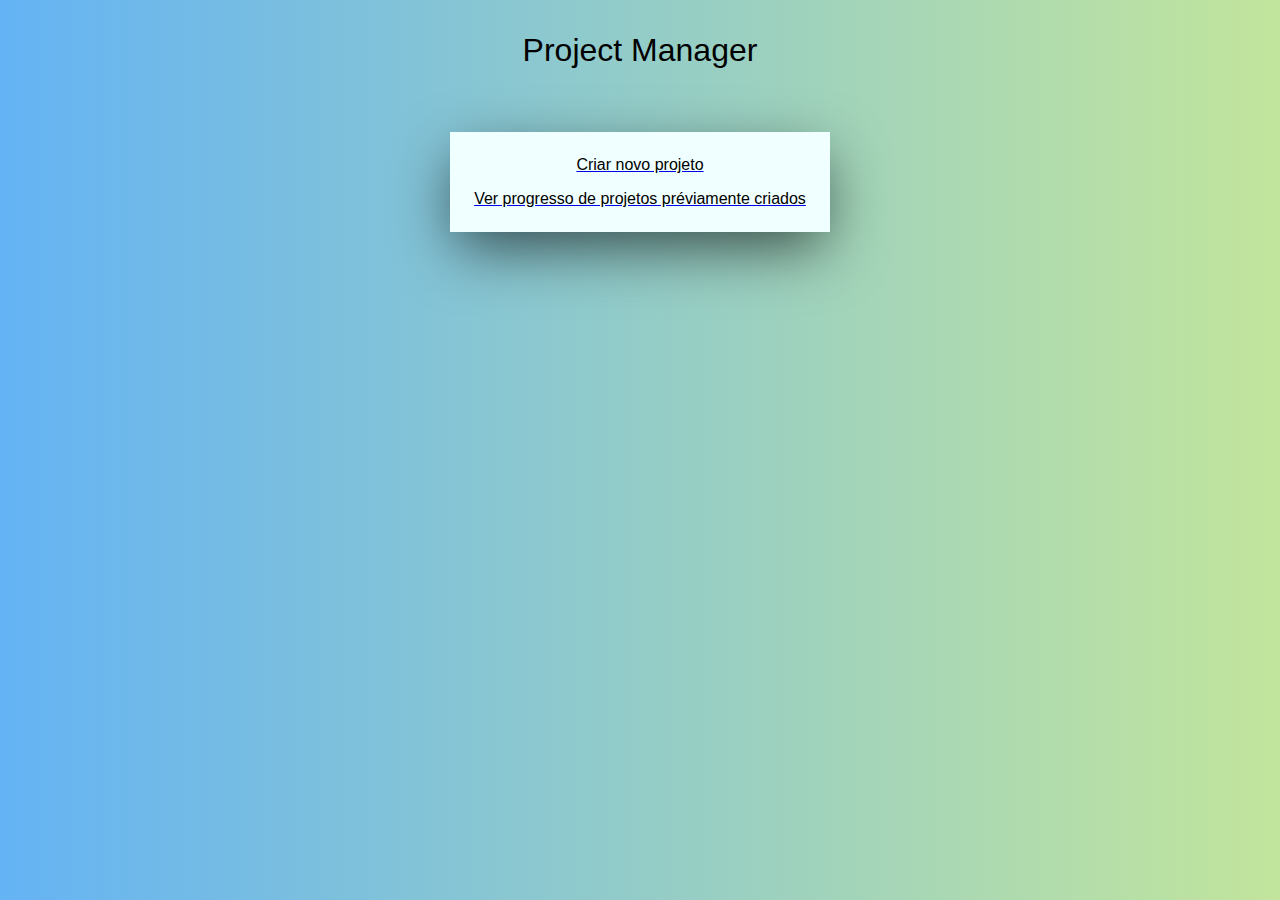
<file: Pequeno Projeto Individual PGP/index.html>
<!DOCTYPE html>
<html>

    <head>
        <meta charset="UTF-8">
        <title>Página Inicial</title>
        <link rel="stylesheet" type="text/css" href="style.css">
        <link rel="stylesheet" href="http://www.w3schools.com/lib/w3.css">
        <!-- <link rel="stylesheet" href="https://cdnjs.cloudflare.com/ajax/libs/font-awesome/4.6.3/css/font-awesome.min.css">
        <script src="generico.js"></script>-->
    </head>
    
    <body>
        <header>
            <div>
                <p class="titulo">Project Manager</p>
            </div>
        </header>
        <div id="opcoes">
            <a href="criarprojeto.html" class="BUTTON_TFA">
                <p class="BUTTON_TFA">Criar novo projeto</p>
            </a>
            <a href="selecionarprojeto.html">
                <p>Ver progresso de projetos préviamente criados</p>
            </a>
        </div>
    </body>
    
</html>
</file>
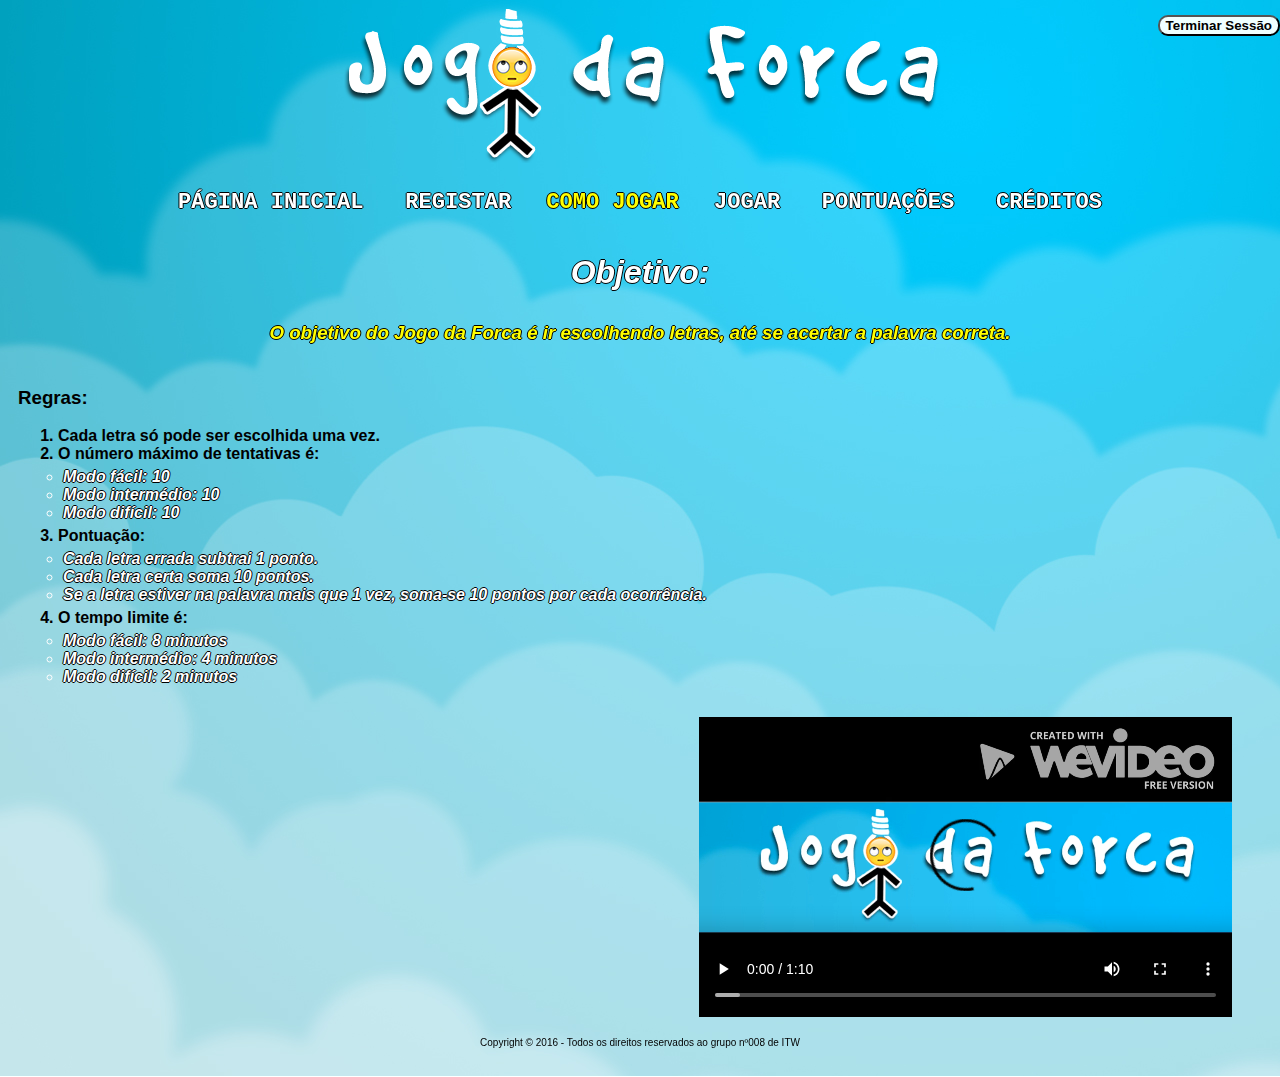
<file: Introdução às Tecnologias Web/ComoJogar.html>
<!DOCTYPE html>

<html>

    <head>
        <title>Informações do Jogo</title>
        <meta charset="utf-8">
        <link type="text/css" rel="stylesheet" href="estilo.css"/>
        <script src="utilizador.js"></script>
        <script src="http://ajax.aspnetcdn.com/ajax/jQuery/jquery-1.12.0.min.js"></script>
        <script type='text/javascript' src="efeitos.js"></script>
    </head>

    <body>
        <header>
             
             <div class="sessao">
                <p id="Jogador_Actual"></p>
                <button class="terminar_sessao" name="terminar_sessao" id="terminar_sessao" type="button" onclick="terminar_sessao();">Terminar Sessão</button>
            </div>
            
            <div><img id="logo" src="logotipo.png" alt="logotipo"></div>

            <div class="initial-tabs">
                <nav>
                    <a href="PaginaInicial.html">Página Inicial</a>
                    <a href="PaginaRegisto.html">Registar</a>
                    <a class="selecionada" href="ComoJogar.html">Como jogar</a>
                    <a href="jogar.html">Jogar</a>
                    <a href="estatisticas.html">Pontuações</a>
                    <a href="creditos.html">Créditos</a>
                </nav>
            </div>
        </header>

        <h1 class="detalhes">Objetivo:</h1>
        <h3 class="detalhes1">O objetivo do Jogo da Forca é ir escolhendo letras, até se acertar a palavra correta.</h3>

        <div class="regras">
            <h3>Regras:</h3>
            <ol>
                <li>Cada letra só pode ser escolhida uma vez.</li>
                <li>O número máximo de tentativas é:   
                    <ul class="detalhes">
                        <li>Modo fácil: 10</li>
                        <li>Modo intermédio: 10</li>
                        <li>Modo difícil: 10</li>
                    </ul>
                <li>Pontuação:</li>
                    <ul class="detalhes">
                        <li>Cada letra errada subtrai 1 ponto.</li>
                        <li>Cada letra certa soma 10 pontos.</li>
                        <li>Se a letra estiver na palavra mais que 1 vez, soma-se 10 pontos por cada ocorrência.</li>
                    </ul>
                <li>O tempo limite é:
                    <ul class="detalhes">
                        <li>Modo fácil: 8 minutos</li>
                        <li>Modo intermédio: 4 minutos</li>
                        <li>Modo difícil: 2 minutos</li>
                    </ul>
                </li>
            </ol>
        </div>
        
         <video class="video" controls>
            <source src="videoJogo.mp4" type="video/mp4">
        </video>
        
        <footer>Copyright © 2016 - Todos os direitos reservados ao grupo nº008 de ITW</footer>
        
    </body>

</html>
</file>
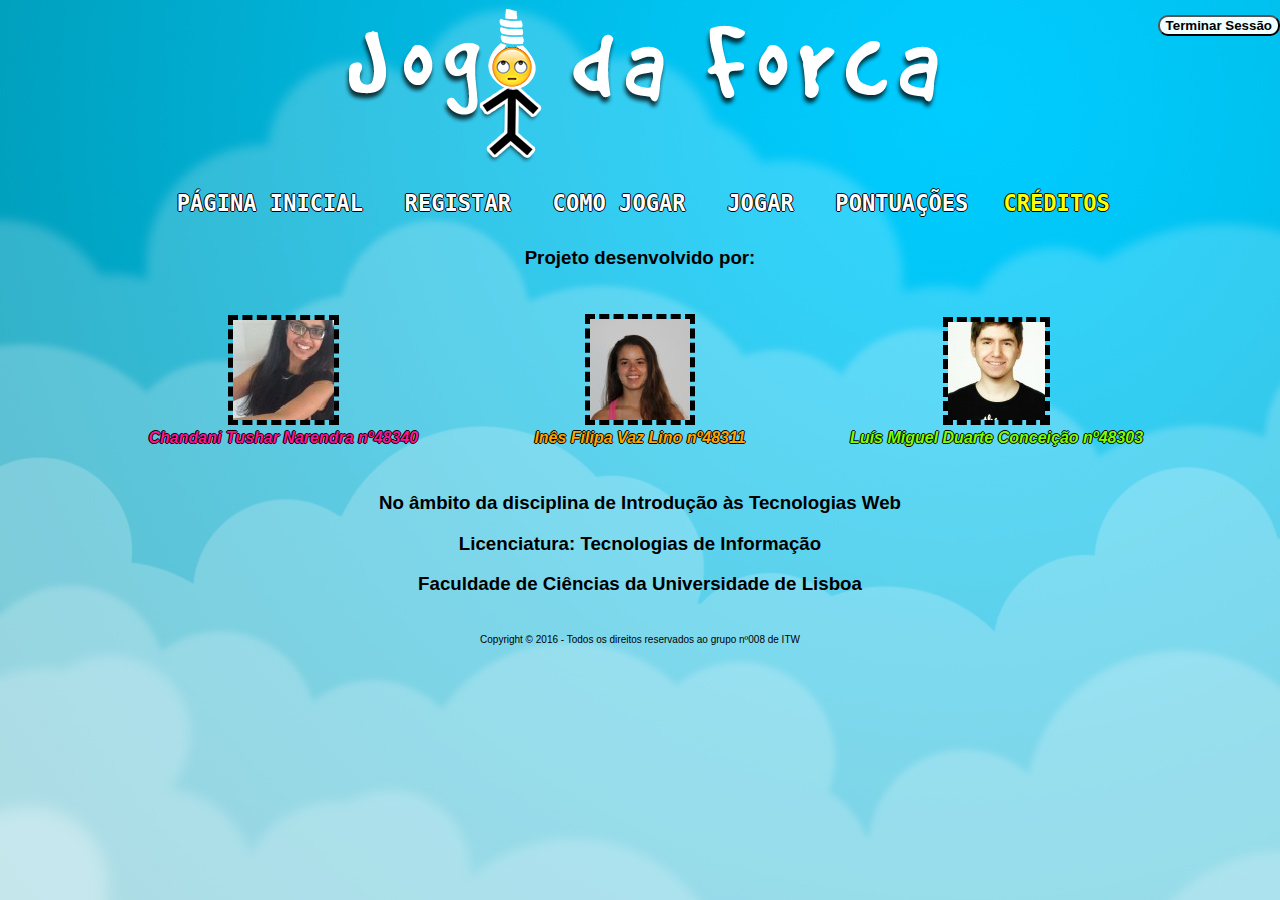
<file: Introdução às Tecnologias Web/creditos.html>
<!DOCTYPE html>

<html>

    <head>
        <title>Créditos</title>
        <meta charset="utf-8">
        <link type="text/css" rel="stylesheet" href="estilo.css">
        <script src="http://ajax.aspnetcdn.com/ajax/jQuery/jquery-1.12.0.min.js"></script>
        <script type='text/javascript' src="efeitos.js"></script>
        <script src="utilizador.js"></script>
    </head>

    <body>
        <header>
            
             <div class="sessao">
                <p id="Jogador_Actual"></p>
                <button class="terminar_sessao" name="terminar_sessao" id="terminar_sessao" type="button" onclick="terminar_sessao();">Terminar Sessão</button>
            </div>
            
            <div><img id="logo" src="logotipo.png" alt="logotipo"></div>

            <div class="initial-tabs">
                <nav>
                    <a href="PaginaInicial.html">Página Inicial</a>
                    <a href="PaginaRegisto.html">Registar</a>
                    <a href="ComoJogar.html">Como jogar</a>
                    <a href="jogar.html">Jogar</a>
                    <a href="estatisticas.html">Pontuações</a>
                    <a class="selecionada" href="creditos.html">Créditos</a>
                </nav>
            </div>
        </header>

        <h3>Projeto desenvolvido por:</h3>

        <div class="fotos">
            <figure>
                <img alt="Chandani Tushar Narendra nº 48340" src="chandani.PNG" />
                <figcaption class="corc">Chandani Tushar Narendra nº48340</figcaption>
            </figure>
            <figure>
                <img alt="Inês Filipa Vaz Lino nº 48311" src="ines.PNG" />
                <figcaption class="cori">Inês Filipa Vaz Lino nº48311</figcaption>
            </figure>
            <figure>
                <img alt="Luís Miguel Duarte Conceição nº 48303" src="luis.PNG" />
                <figcaption class="corl">Luís Miguel Duarte Conceição nº48303</figcaption>
            </figure>
        </div>
        
        <div class="efeito">
            <h3>No âmbito da disciplina de Introdução às Tecnologias Web</h3>
            <h3>Licenciatura: Tecnologias de Informação</h3>
            <h3>Faculdade de Ciências da Universidade de Lisboa</h3>
        </div>
        
        <footer>Copyright © 2016 - Todos os direitos reservados ao grupo nº008 de ITW</footer>
        
    </body>

</html>
</file>
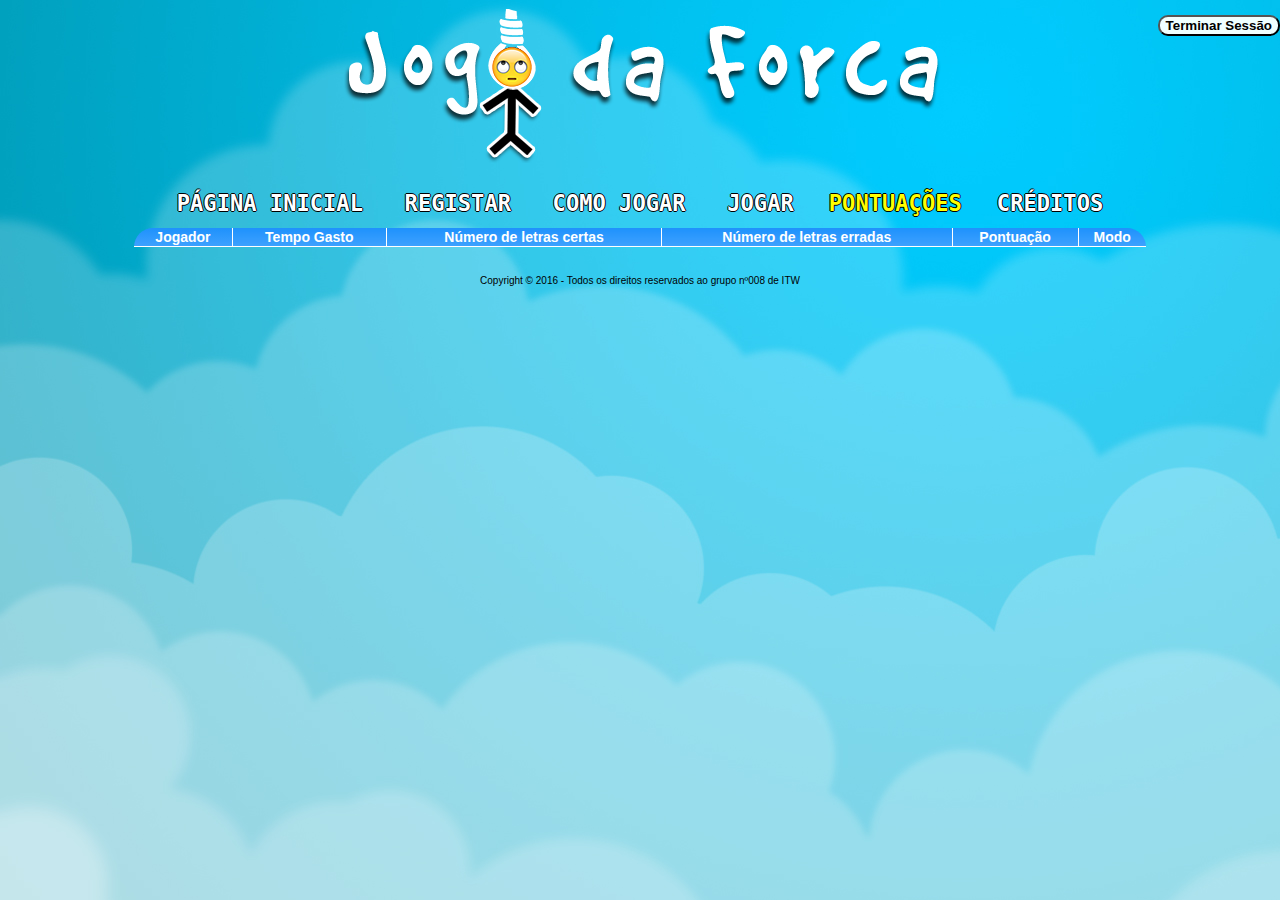
<file: Introdução às Tecnologias Web/estatisticas.html>
<!DOCTYPE html>
<html>

    <head>
        <title>Estatisticas / Pontuações</title>
        <meta charset="utf-8">
        <link type="text/css" rel="stylesheet" href="estilo.css"/>
        <script src="utilizador.js"></script>
        <script src="http://ajax.aspnetcdn.com/ajax/jQuery/jquery-1.12.0.min.js"></script>
        <script type='text/javascript' src="efeitos.js"></script>
    </head>

    <body>
        <header> 
            
             <div class="sessao">
                <p id="Jogador_Actual"></p>
                <button class="terminar_sessao" name="terminar_sessao" id="terminar_sessao" type="button" onclick="terminar_sessao();">Terminar Sessão</button>
            </div>
            
            <div><img id="logo" src="logotipo.png" alt="logotipo"></div>
            
            <div class="initial-tabs">
                <nav>
                    <a href="PaginaInicial.html">Página Inicial</a>
                    <a href="PaginaRegisto.html">Registar</a>
                    <a href="ComoJogar.html">Como jogar</a>
                    <a href="jogar.html">Jogar</a>
                    <a class="selecionada" href="estatisticas.html">Pontuações</a>
                    <a href="creditos.html">Créditos</a>
                </nav>
            </div>
        </header>

        <div class="Tabela">
            <table id="tabela_pontos">
                <thead>
                    <tr>
                        <th>Jogador</th>
                        <th>Tempo Gasto</th>
                        <th>Número de letras certas</th>
                        <th>Número de letras erradas</th>
                        <th>Pontuação</th>
                        <th>Modo</th>
                    </tr>
                </thead>
                <tbody>
                    
                </tbody>
            </table>
        </div>
        
        <footer>Copyright © 2016 - Todos os direitos reservados ao grupo nº008 de ITW</footer>
        
    </body>

</html>
</file>
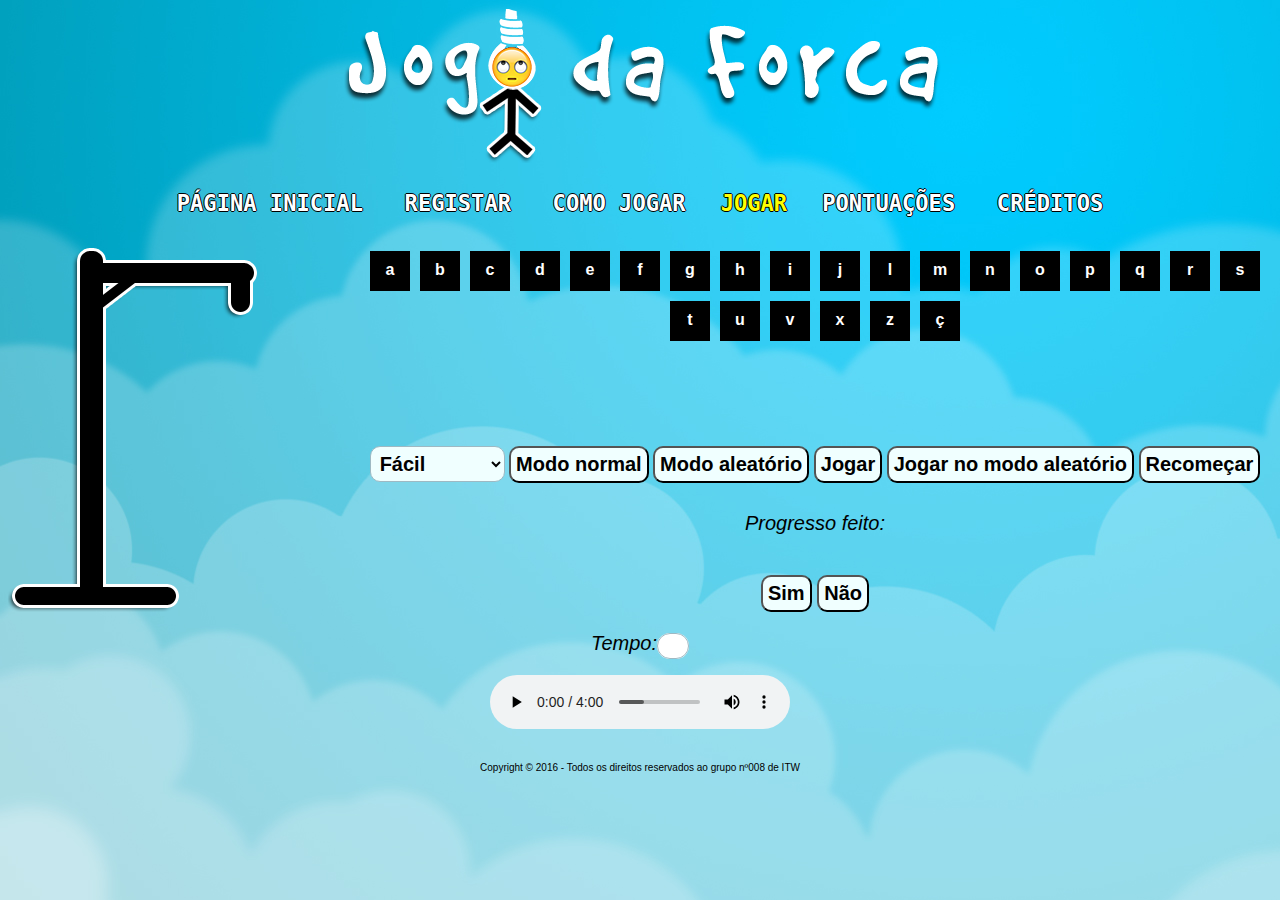
<file: Introdução às Tecnologias Web/jogar.html>
<!DOCTYPE html>
<html>

    <head>
        <title>Jogo da Forca</title>
        <meta charset="utf-8">
        <link type="text/css" rel="stylesheet" href="estilo.css"/>
        <script src="http://ajax.aspnetcdn.com/ajax/jQuery/jquery-1.12.0.min.js"></script>
        <script type='text/javascript' src="efeitos.js"></script>
        <script src="jogo.js"></script>
    </head>

    <body>
        <header>
            <div class="sessao">
                <p id="Jogador_Actual"></p>
                <button class="terminar_sessao" name="terminar_sessao" id="terminar_sessao" type="button" onclick="terminar_sessao();" hidden="true">Terminar Sessão</button>
            </div>
            <div><img id="logo" src="logotipo.png" alt="logotipo"></div>
            <div class="initial-tabs">
                <nav>
                    <a href="PaginaInicial.html">Página Inicial</a>
                    <a href="PaginaRegisto.html">Registar</a>
                    <a href="ComoJogar.html">Como jogar</a>
                    <a class="selecionada" href="jogar.html">Jogar</a>
                    <a href="estatisticas.html">Pontuações</a>
                    <a href="creditos.html">Créditos</a>
                </nav>
            </div>
        </header>
        <div id="posicionamento">
            <div id="1">
                <img alt="Partes da forca" src="boneco1.png">
            </div>
            <div id="2" hidden="true">
                <img alt="Partes da forca" src="boneco2.png">
            </div>
            <div id="3" hidden="true">
                <img alt="Partes da forca" src="boneco3.png">
            </div>
            <div id="4" hidden="true">
                <img alt="Partes da forca" src="boneco4.png">
            </div>
            <div id="5" hidden="true">
                <img alt="Partes da forca" src="boneco5.png">
            </div>
            <div id="6" hidden="true">
                <img alt="Partes da forca" src="boneco6.png">
            </div>
            <div id="7" hidden="true">
                <img alt="Partes da forca" src="boneco7.png">
            </div>
            <div id="8" hidden="true">
                <img alt="Partes da forca" src="boneco8.png">
            </div>
            <div id="9" hidden="true">
                <img alt="Partes da forca" src="boneco9.png">
            </div>
            <div id="10" hidden="true">
                <img alt="Partes da forca" src="boneco10.png">
            </div>
            <div id="11" hidden="true">
                <img alt="Partes da forca" src="boneco11.png">
            </div>
        </div>
        <br/>
        
        <div id="teclado"></div>
        
        <form class="forca">
            <select name="modos" id ="modos" form="modos">
                <option value="0">Fácil</option>
                <option value="1">Intermédio</option>
                <option value="2">Difícil</option>
            </select>

                <button name="Modo normal" id="normal" type="button">Modo normal</button>
                <button name="modo_alt" id="modo_alt" type="button">Modo aleatório</button>
            
            <button name="jogar" id="jogar" type="button" onclick="main(); startTimer();">Jogar</button>
            <button name="jogar" id="aleatorio" type="button" onclick="modo_aleatorio(); startTimer_aleatorio();">Jogar no modo aleatório</button>
        
            <button name="restart" id="recomeçar" type="button" onclick="location.reload();">Recomeçar</button>
            <button name="verPontos" id="verPontos" type="button" hidden="true" onclick="location.href = 'estatisticas.html';">Tabela de Pontuações</button>
        </form>
        
        <div id="jogo_detalhes">
            <p>Progresso feito:</p>
            <p id="palavra"></p>
            <p id="hipoteses"></p>
            <p id="pontuacao"></p>
            <p id="vencer"></p>
            <p id="perder"></p>
            <p id="aleatoria"></p>
            <button name="letra_al_sim" id="letra_al_sim" type="button" onclick="letra_aleatoria_aceite();letra_aleatoria();">Sim</button>
            <button name="letra_al_nao" id="letra_al_nao" type="button" onclick="letra_aleatoria();">Não</button>
            <p id="tempo">Tempo: <span id="time"></span></p>

            <audio id="audio" src="musica.mp3" controls="controls" loop></audio>
            <audio id="ganhou" src="ganhou.mp3" hidden="true" controls="controls"></audio>
            <audio id="derrota" src="gameOver.mp3" hidden="true" controls="controls"></audio>
        </div>
        
        <footer>Copyright © 2016 - Todos os direitos reservados ao grupo nº008 de ITW</footer>
        
    </body>

</html>
</file>
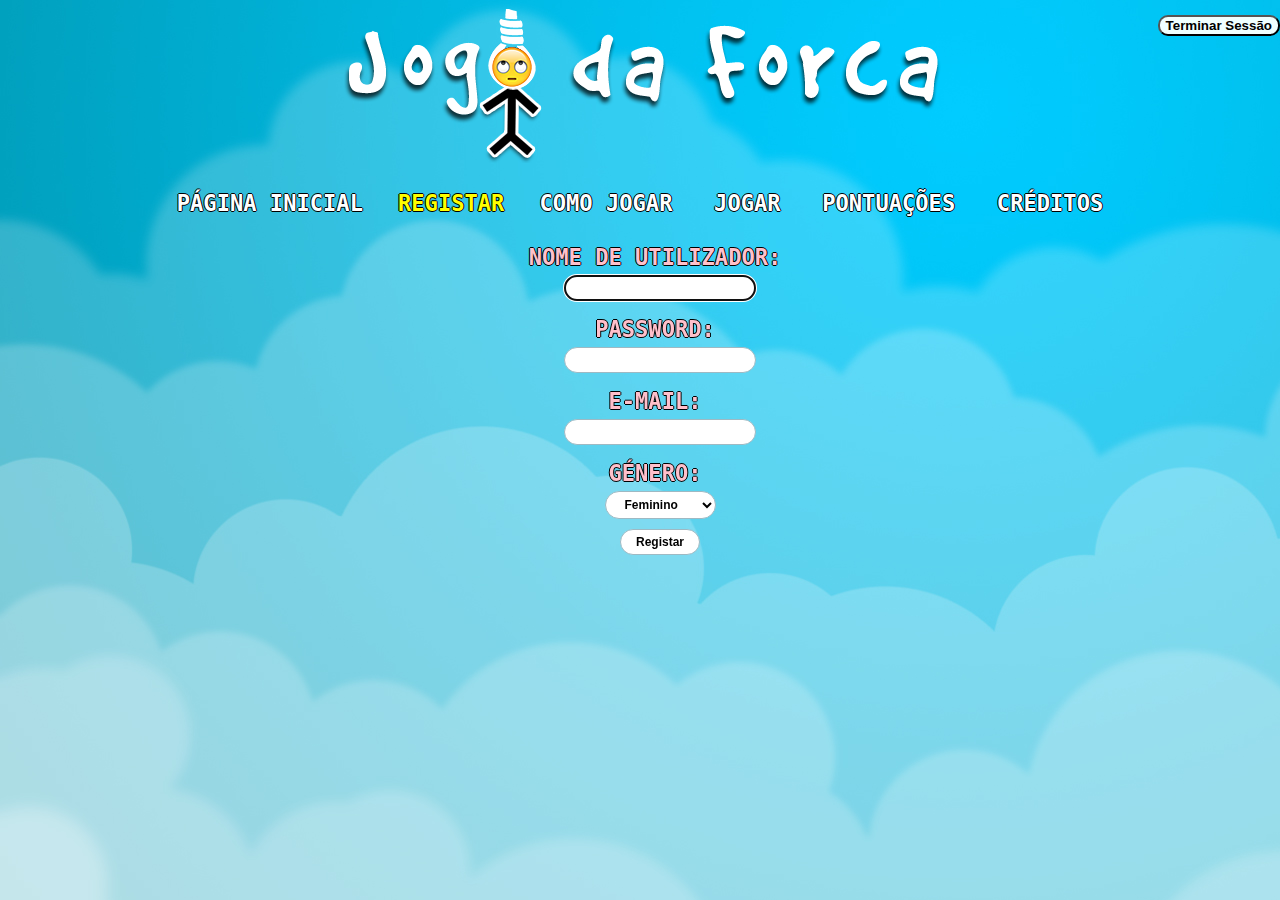
<file: Introdução às Tecnologias Web/PaginaRegisto.html>
<!DOCTYPE html>

<html>

    <head>
        <title>Página de Registo</title>
        <meta charset="utf-8">
        <link type="text/css" rel="stylesheet" href="estilo.css">
        <script src="registar.js"></script>
        <script src="utilizador.js"></script>
        <script src="http://ajax.aspnetcdn.com/ajax/jQuery/jquery-1.12.0.min.js"></script>
        <script type='text/javascript' src="efeitos.js"></script>
    </head>

    <body onload="document.registration.userid.focus();"> 
        
        <header>
            
            <div class="sessao">
                <p id="Jogador_Actual"></p>
                <button class="terminar_sessao" name="terminar_sessao" id="terminar_sessao" type="button" onclick="terminar_sessao();">Terminar Sessão</button>
            </div>
            
            <div><img id="logo" src="logotipo.png" alt="logotipo"></div>

            <div class="initial-tabs">
                <nav>
                    <a href="PaginaInicial.html">Página Inicial</a>
                    <a class="selecionada" href="PaginaRegisto.html">Registar</a>
                    <a href="ComoJogar.html">Como jogar</a>
                    <a href="jogar.html">Jogar</a>
                    <a href="estatisticas.html">Pontuações</a>
                    <a href="creditos.html">Créditos</a>
                </nav>
            </div>
        </header>
         
             <div class="sessao">
                <p id="Jogador_Actual"></p>
                <button class="terminar_sessao" name="terminar_sessao" id="terminar_sessao" type="button" onclick="terminar_sessao();" hidden="true">Terminar Sessão</button>
            </div>
          
        <form class="registo" name='registration' onSubmit="registo();">
            <ul>

                <li>
                    <label for="userid">Nome de Utilizador:</label>
                </li>
                    <li>
                        <input type="text" name="userid" minlength= "5" maxlength="8" required />
                    </li>

                <li>
                    <label for="passid">Password:</label>
                </li>
                    <li>
                        <input type="password" name="passid" minlength="5" maxlength="8" required/>
                    </li>

                <li>
                    <label for="email">E-mail:</label>
                </li>
                    <li>
                        <input type="email" name="email" required/>
                    </li>

                <li>
                    <label id="gender">Género:</label>
                </li>
                    <select name = "genero">
                        <option value="masc">Masculino</option>
                        <option value="femi" selected>Feminino</option>
                    </select>

                <li>
                    <input type="submit" name="submit" value="Registar" />
                </li>

            </ul>
        </form>
        
    </body>

</html>
</file>
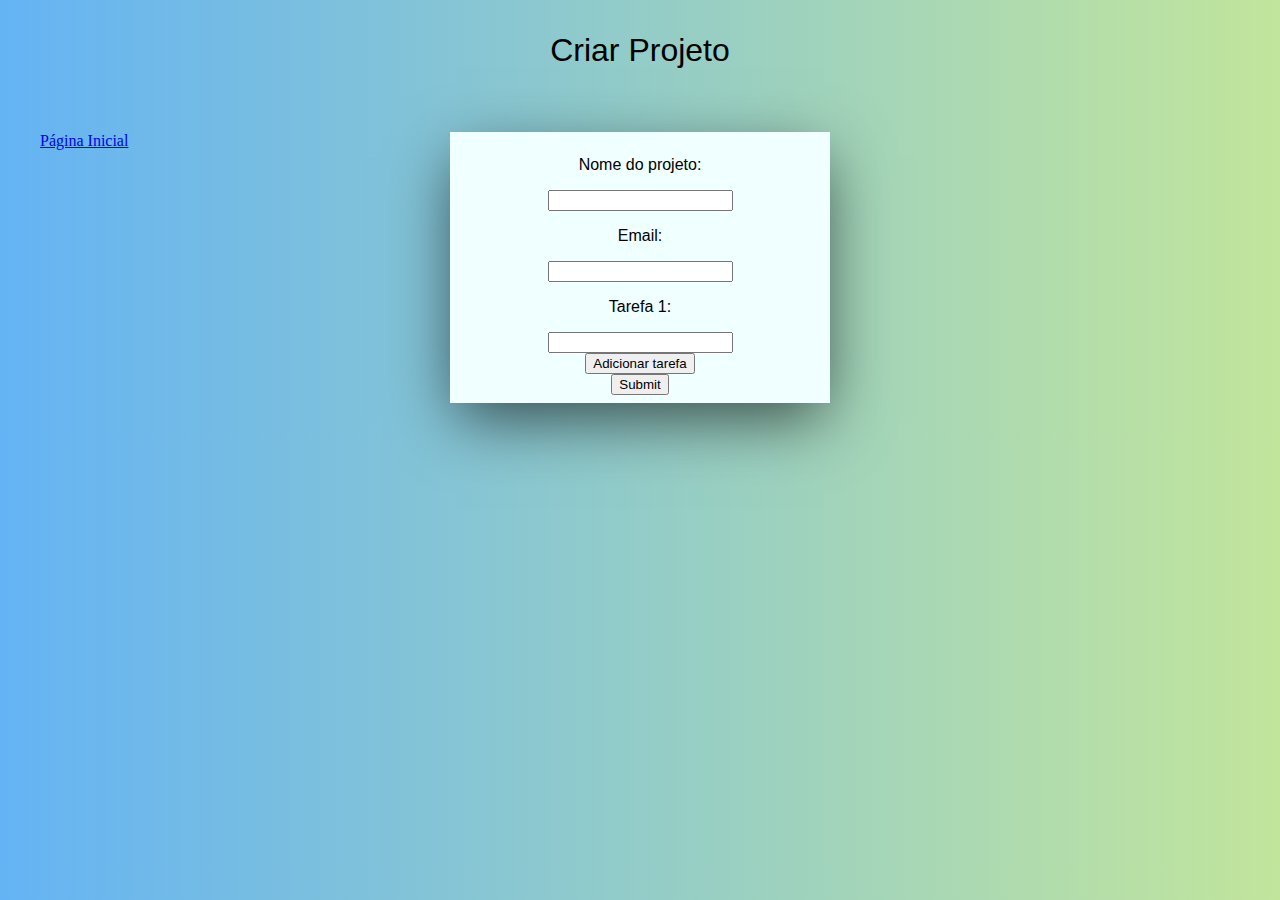
<file: Pequeno Projeto Individual PGP/criarprojeto.html>
<!DOCTYPE html>
<html>

    <head>
        <meta charset="UTF-8">
        <title>Criar Projeto</title>
        <link rel="stylesheet" type="text/css" href="style.css">
        <link rel="stylesheet" href="http://www.w3schools.com/lib/w3.css">
        <!-- <link rel="stylesheet" href="https://cdnjs.cloudflare.com/ajax/libs/font-awesome/4.6.3/css/font-awesome.min.css">-->
        <script type='text/javascript' src="Javascript.js"></script>
    </head>
    
    <body>
        <header>
            <div>
                <p class="titulo">Criar Projeto</p>
            </div>
            <a href="index.html" class="nav">Página Inicial</a>
        </header>
        
        <div id="form">
            <form id="novoProjeto" name="novoProjeto" onSubmit="addproject();" action="projeto.html">
                <label for="nome"><p>Nome do projeto:</p></label>
                <input type="text" name="nome" maxlength="30" required>
                <label for="email"><p>Email:</p></label>
                <input type="email" name="email" maxlength="30" required>
                <label for="tarefa1"><p>Tarefa 1:</p></label>
                <input type="text" name="tarefa1" required>
                <span id="new_tar_label"></span><br>
                <input type="button" onclick="addTarefa()" value="Adicionar tarefa" id="addtar"><br>
                <input type="submit" name="submit">
            </form>
        </div>
    </body>
    
</html>
</file>
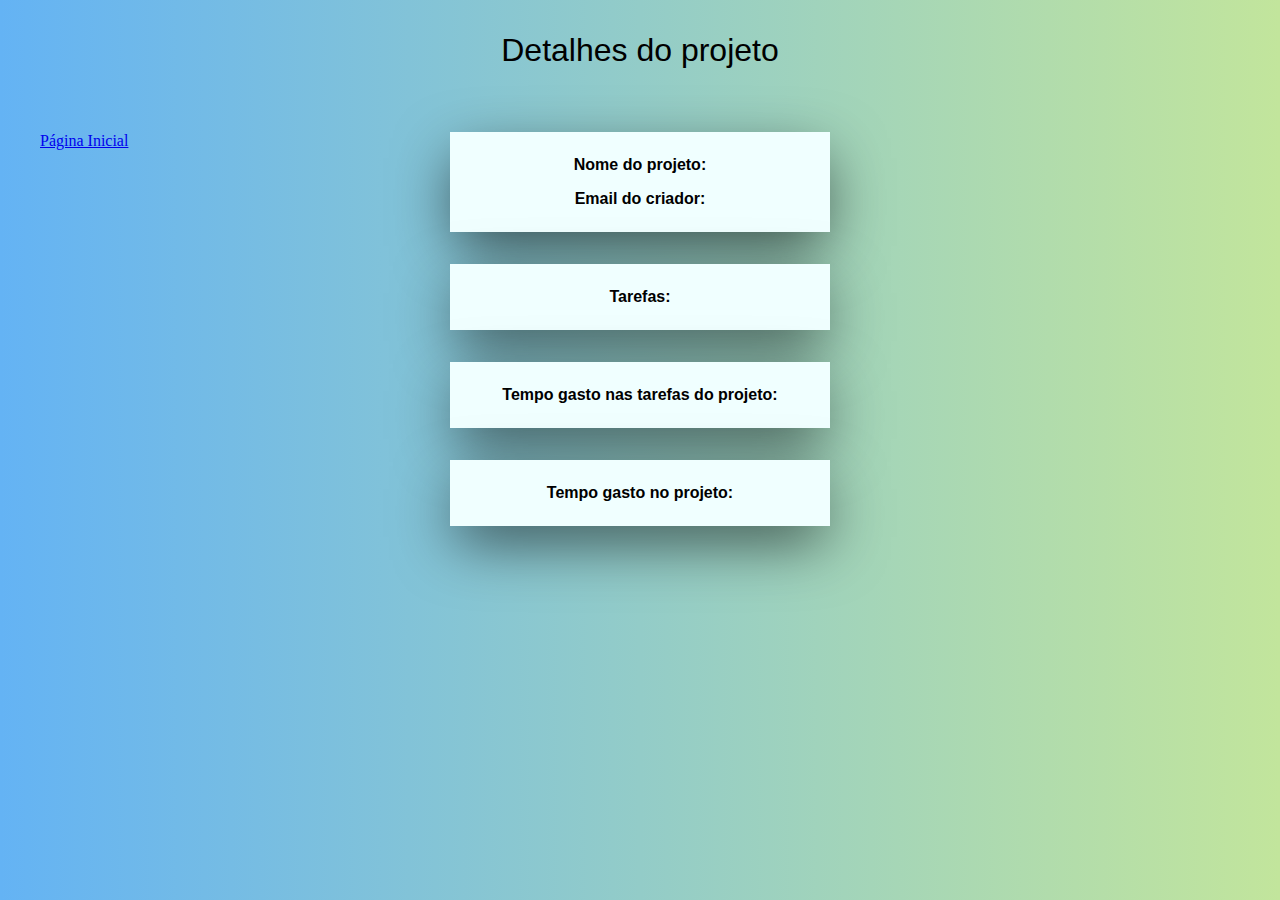
<file: Pequeno Projeto Individual PGP/projeto.html>
<!DOCTYPE html>
<html>

    <head>
        <meta charset="UTF-8">
        <title>Detalhes do projeto</title>
        <link rel="stylesheet" type="text/css" href="style.css">
        <link rel="stylesheet" href="http://www.w3schools.com/lib/w3.css">
        <!-- <link rel="stylesheet" href="https://cdnjs.cloudflare.com/ajax/libs/font-awesome/4.6.3/css/font-awesome.min.css">-->
        <script src="Javascript.js"></script>
    </head>
    
    <body>
        <header>
            <div>
                <p class="titulo">Detalhes do projeto</p>
            </div>
            <a href="index.html" class="nav">Página Inicial</a>
        </header>
        <div id="detalhes">
            <p class="subtitulo">Nome do projeto:</p>
            <p id="nome"></p>
            <p class="subtitulo">Email do criador:</p>
            <p id=email></p>
        </div>
        <div id="tarefas">
            <p class="subtitulo">Tarefas:</p>
        
        </div>
        
        <div id="tempo">
            <p class="subtitulo">Tempo gasto nas tarefas do projeto:</p>
        </div>
        
        <div id="total">
            <p class="subtitulo">Tempo gasto no projeto:</p>
            <p id="total_proj"></p>
        </div>
    </body>
    
</html>
</file>
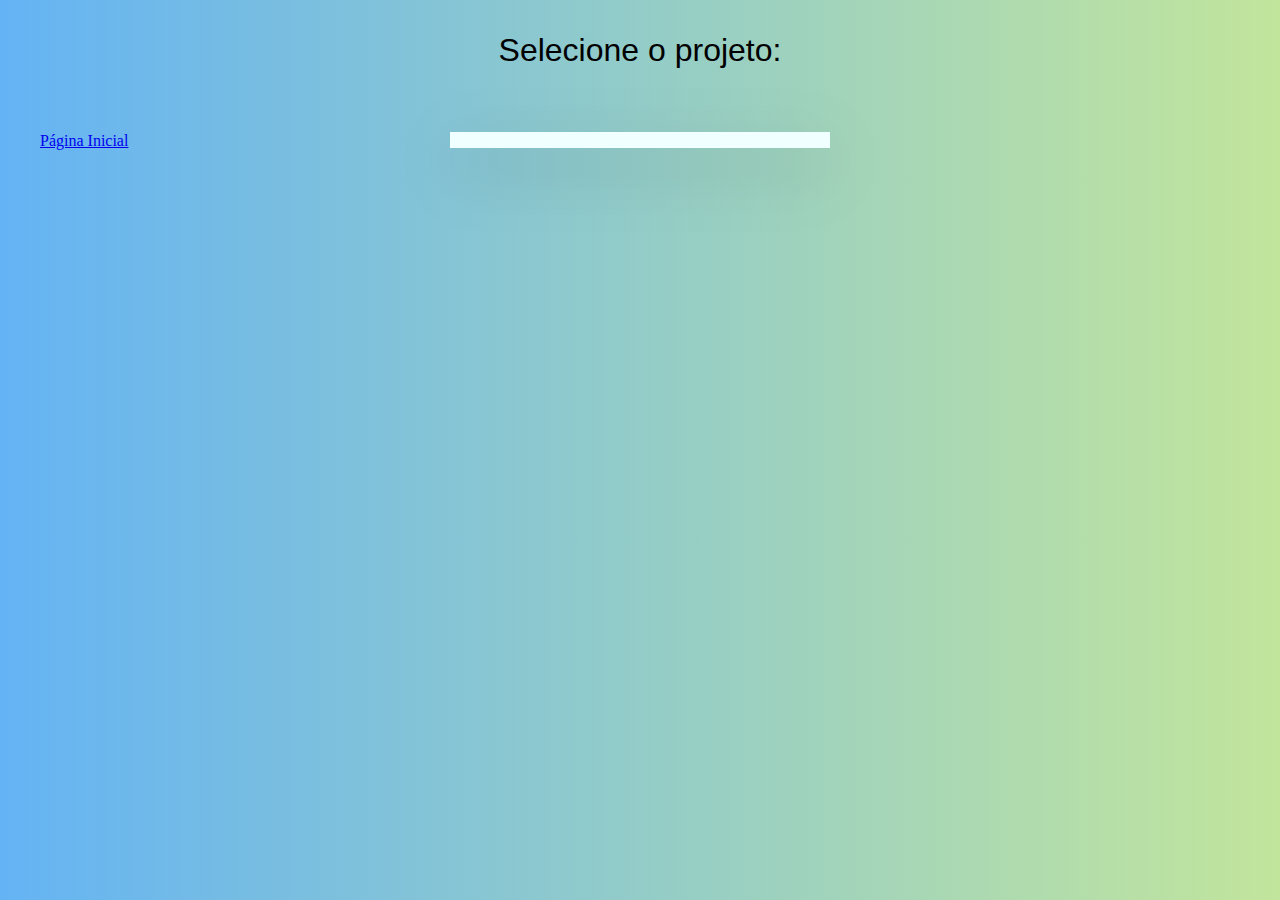
<file: Pequeno Projeto Individual PGP/selecionarprojeto.html>
<!DOCTYPE html>
<html>

    <head>
        <meta charset="UTF-8">
        <title>Selecionar projeto</title>
        <link rel="stylesheet" type="text/css" href="style.css">
        <link rel="stylesheet" href="http://www.w3schools.com/lib/w3.css">
        <!-- <link rel="stylesheet" href="https://cdnjs.cloudflare.com/ajax/libs/font-awesome/4.6.3/css/font-awesome.min.css">-->
        <script src="Javascript.js"></script>
    </head>
    
    <body>
        <header>
            <div>
                <p class="titulo">Selecione o projeto:</p>
            </div>
                <a href="index.html" class="nav">Página Inicial</a>
        </header>
        <div id="projetos">
        </div>
    </body>
    
</html>
</file>
<file: Pequeno Projeto Individual PGP/style.css>
html {
    background: #c2e59c;  /* fallback for old browsers */
background: -webkit-linear-gradient(to right, #64b3f4, #c2e59c);  /* Chrome 10-25, Safari 5.1-6 */
background: linear-gradient(to right, #64b3f4, #c2e59c); /* W3C, IE 10+/ Edge, Firefox 16+, Chrome 26+, Opera 12+, Safari 7+ */


}

#opcoes, #form, #projetos, #detalhes, #tarefas, #tempo, #total{
    margin: 0 auto;
    text-align: center;
    width: 30%;
    background-color: azure;
    background: dotted;
    -webkit-box-shadow: 0px 20px 61px -6px rgba(0,0,0,0.64);
    -moz-box-shadow: 0px 20px 61px -6px rgba(0,0,0,0.64);
    box-shadow: 0px 20px 61px -6px rgba(0,0,0,0.64);
    padding-bottom: 0.5em;
    padding-top: 0.5em;
    margin-bottom: 2em;
}

p {
    color: black;
    font-family: sans-serif;
}

.titulo {
    font-size: 2em;
    margin-bottom: 5%;
    text-align: center;
}

.subtitulo {
    font-weight: bold;
}

.nav {
    float: left;
    padding-left: 2em;
}

.BUTTON_TFA {
   background: #3D94F6;
   background-image: -webkit-linear-gradient(top, #3D94F6, #1E62D0);
   background-image: -moz-linear-gradient(top, #3D94F6, #1E62D0);
   background-image: -ms-linear-gradient(top, #3D94F6, #1E62D0);
   background-image: -o-linear-gradient(top, #3D94F6, #1E62D0);
   background-image: linear-gradient(to bottom, #3D94F6, #1E62D0);
   -webkit-border-radius: 20px;
   -moz-border-radius: 20px;
   border-radius: 20px;
   color: #FFFFFF;
   font-family: Open Sans;
   font-size: 40px;
   font-weight: 100;
   padding: 40px;
   box-shadow: 1px 1px 20px 0px #000000;
   -webkit-box-shadow: 1px 1px 20px 0px #000000;
   -moz-box-shadow: 1px 1px 20px 0px #000000;
   text-shadow: 1px 1px 20px #000000;
   border: solid #337FED 1px;
   text-decoration: none;
   display: inline-block;
   cursor: pointer;
}

.BUTTON_TFA:hover {
   background: #1E62D0;
   background-image: -webkit-linear-gradient(top, #1E62D0, #3D94F6);
   background-image: -moz-linear-gradient(top, #1E62D0, #3D94F6);
   background-image: -ms-linear-gradient(top, #1E62D0, #3D94F6);
   background-image: -o-linear-gradient(top, #1E62D0, #3D94F6);
   background-image: linear-gradient(to bottom, #1E62D0, #3D94F6);
   text-decoration: none;
}
</file>
<file: Introdução às Tecnologias Web/estilo.css>
body {
    background-image: url("6.png");
    font-family: sans-serif;
    text-align: center;
}

header {
    text-align: center;
}

.fotos {
    margin: 45px;
}

.fotos figure {
    display: inline-block;
    width: 30%;
    margin: 0;
}

.fotos img {
    border: 5px dashed black;
}

figcaption {
    font-family: sans-serif;
    font-style: oblique;
    font-weight: bold;
}

.corc {
    color: deeppink;
    text-shadow: 1px 0 0 #000, 0 -1px 0 #000, 0 1px 0 #000, -1px 0 0 #000;
}

.cori {
    color: orange;
    text-shadow: 1px 0 0 #000, 0 -1px 0 #000, 0 1px 0 #000, -1px 0 0 #000;
}

.corl {
    color: chartreuse;
    text-shadow: 1px 0 0 #000, 0 -1px 0 #000, 0 1px 0 #000, -1px 0 0 #000;
}

.regras {
    text-align: justify;
    font-weight: bold;
    float: left;
    margin-left: 10px; 
}

.detalhes {
    font-style: italic;
    text-shadow: 1px 0 0 #000, 0 -1px 0 #000, 0 1px 0 #000, -1px 0 0 #000;
    color: white;
    padding: 5px;
}

.detalhes1 {
    font-style: italic;
    text-shadow: 1px 0 0 #000, 0 -1px 0 #000, 0 1px 0 #000, -1px 0 0 #000;
    color: yellow;
    padding: 5px;
}

.initial-tabs a {
    text-decoration: none;
    color: white;
    font-size: 170%;
    font-weight: bold;
    padding: 1.5%;
    text-transform: uppercase;
    font-family: monospace;
    text-shadow: 1px 0 0 #000, 0 -1px 0 #000, 0 1px 0 #000, -1px 0 0 #000;
}

a.selecionada {
    padding: 12px;
    color: yellow;
    cursor: pointer;
}

.initial-tabs a:hover {
    color: coral;
    font-weight: bold;
    text-decoration: none;
}

.initial-tabs nav {
    color: white;
    padding: 1%;
    text-align: center;
    margin-top: 10px;
}

#logo {
    position: center;
}

a {
    object-position: left;
    text-align: left;
}

table {
    margin-left: auto;
    margin-right: auto;
    text-align: center;
    align-content: center;
}

#login-box {
    background-color: black;
    width: 380px;
    height: 260px;
    margin: 70px auto 0px;
    opacity: 0.5;
}

#login-box-intern {
    width: 360px;
    height: 240px;
    background-color: aquamarine;
    position: absolute;
    margin: 10px;
    border-radius: 5px;
}

#login-box-label {
    background-color: paleturquoise;
    height: 45px;
    text-align: center;
    font: bold 14px/45px sans-serif;
    border-top-left-radius: 2px;
    border-top-right-radius: 2px;
    border-bottom: 1px solid black;
    box-shadow: 1px 0px 3px black;
    color: black;
}

.input-div {
    margin: 10px;
    padding: 2px;
    background-color: black;
    margin-right: 29px;
    border-radius: 5px;
}

.input-div input {
    width: 310px;
    height: 35px;
    padding-left: 5px;
    font: normal 13px sans-serif;
    color: black;
    border-radius: 2px;
    border: 1px solid black;
}

#input-password {
    margin-top: 20px;
}

#input-usuario {
    margin-top: 20px;
}

#caixa{
    color: black;
}
#botoes {
    width: 70%;
    margin-top: 30px;
}

.botao_login {
    float: right;
    background-color: white;
    padding: 5px 15px;
    font: bold 12px sans-serif;
    border-radius: 20px;
    text-shadow: 0px 1px 0px white;
    border: 1px solid #9eb9c3;
    cursor: pointer;
    text-decoration: none;
}

#caixa {
    cursor: pointer;
}

.Tabela {
    margin-left: auto;
    margin-right: auto;
    padding: 0px;
    width: 80%;
    border: 0px solid #ffffff;
    -webkit-border-bottom-left-radius: 20px;
    border-bottom-left-radius: 20px;
    -webkit-border-bottom-right-radius: 20px;
    border-bottom-right-radius: 20px;
    -webkit-border-top-right-radius: 20px;
    border-top-right-radius: 20px;
    -webkit-border-top-left-radius: 20px;
    border-top-left-radius: 20px;
}

.Tabela table {
    border-collapse: collapse;
    border-spacing: 0;
    width: 100%;
    height: 100%;
    margin: 0px;
    padding: 0px;
}

.Tabela tr:last-child td:last-child {
    -webkit-border-bottom-right-radius: 20px;
    border-bottom-right-radius: 20px;
}

.Tabela table tr:first-child th:first-child {
    -webkit-border-top-left-radius: 20px;
    border-top-left-radius: 20px;
}

.Tabela table tr:first-child th:last-child {
    -webkit-border-top-right-radius: 20px;
    border-top-right-radius: 20px;
}

.Tabela tr:last-child td:first-child {
    -webkit-border-bottom-left-radius: 20px;
    border-bottom-left-radius: 20px;
}

.Tabela td {
    vertical-align: middle;
    background-color: #ffffff;
    border: 1px solid #ffffff;
    border-width: 0px 1px 1px 0px;
    text-align: center;
    padding: 7px;
    font-size: 13px;
    font-family: sans-serif;
    font-weight: normal;
    color: black;
}

.Tabela tr:last-child td {
    border-width: 0px 1px 0px 0px;
}

.Tabela tr td:last-child {
    border-width: 0px 0px 1px 0px;
}

.Tabela tr:last-child td:last-child {
    border-width: 0px 0px 0px 0px;
}

.Tabela tr:first-child th {
    background: -o-linear-gradient(bottom, #2092fc 5%, #3da1ff 100%);
    background: -webkit-gradient( linear, left top, left bottom, color-stop(0.05, #2092fc), color-stop(1, #3da1ff));
    background: -moz-linear-gradient( center top, #2092fc 5%, #3da1ff 100%);
    background: -o-linear-gradient(top, #e9ff00, ffcc00);
    background-color: #2092fc;
    border: 0px solid #ffffff;
    text-align: center;
    border-width: 0px 0px 1px 1px;
    font-size: 14px;
    font-family: sans-serif;
    font-weight: bold;
    color: #ffffff;
}

.Tabela tr:first-child th:first-child {
    border-width: 0px 0px 1px 0px;
}

.Tabela tr:first-child th:last-child {
    border-width: 0px 0px 1px 1px;
}

.Tabela h1 {
    text-shadow: 2px 0 0 #000, 0 -2px 0 #000, 0 2px 0 #000, -2px 0 0 #000;
    font-family: sans-serif;
    color: white;
}

.video {
    margin-top: 10px; 
    margin-right: 40px;
    max-width: 50%;
    height: 300px;
    float: right;
}

.letra {
    background-color: azure;
    font-weight: bold;
    padding: 50px;
}

.adivinha {
    background-color: azure;
    font-weight: bold;
    padding: 5px;
    border-radius: 10px;
    cursor: pointer;
}

.paragrafo {
    width: 50%;
    text-align: justify;
}

footer {
    font-family: sans-serif;
    font-size: 10px;
    margin-top: inherit;
    clear: both;
    padding: 20px;
}

.letra{
    width: 20px;
    height: 20px;
    border: 20px;
    color: white;
    background-color: black;
    display: inline-block;
    margin: 5px;
    cursor: pointer;
    padding: 10px;
}

.letra_vista_errada{
    width: 20px;
    height: 20px;
    border: 20px;
    color: white;
    background-color: red;
    border-color: red;
    display: inline-block;
    margin: 5px;
    cursor: pointer;
    padding: 10px;
}

.letra_vista_certa{
    width: 20px;
    height: 20px;
    border: 20px;
    border-color: green;
    color: white;
    background-color: green;
    display: inline-block;
    margin: 5px;
    cursor: pointer;
    padding: 10px;
}

/* página de registo */
form li {  
list-style: none;  
margin-bottom: 5px;  
}  
  
form ul li label{    
    width: 100px;  
    text-align: center;  
    margin-right: 10px;  
    font-family:Verdana, Arial, Helvetica, sans-serif; 
    text-decoration: none;
    text-shadow: 0px 1px 0px black;
    color: pink;
    font-size: 170%;
    font-weight: bold;
    padding: 1.5%;
    text-transform: uppercase;
    font-family: monospace;
    text-shadow: 1px 0 0 #000, 0 -1px 0 #000, 0 1px 0 #000, -1px 0 0 #000;
}  
  
form ul li input, select, span {    
    margin-bottom: 10px;
    background-color: white;
    padding: 5px 15px;
    font: bold 12px sans-serif;
    border-radius: 20px;
    text-shadow: 0px 1px 0px white;
    border: 1px solid #9eb9c3;
    text-decoration: none;
}  
  
[type="submit"] {    
    background-color: white;
    padding: 5px 15px;
    font: bold 12px sans-serif;
    border-radius: 20px;
    text-shadow: 0px 1px 0px white;
    border: 1px solid #9eb9c3;
    cursor: pointer;
    text-decoration: none;
}  

/* espaços da palavra */

#palavra {
    color: white;
    font: bold 40px sans-serif;
}

/* posicionamento da forca*/
#posicionamento {
    float: left;
}

/*posicionamento dos botões (aleatorio, jogar, recomeçar, sim e não) e da escolha de dificuldade antes de começar o jogo*/

#modo_alt, #normal, #jogar, #aleatorio, #modos {
    background-color: azure;
    font-weight: bold;
    padding: 5px;
    margin-top: 100px;
    font-size: 20px;
    border-radius: 10px;
    cursor: pointer;
}

#aleatorio:hover {
    background-color: yellow;
}

#normal:hover {
   background-color: yellow; 
}

#modo_alt:hover {
   background-color: yellow; 
}

#recomeçar, #verPontos {
    background-color: azure;
    font-weight: bold;
    padding: 5px;
    font-size: 20px;
    border-radius: 10px;
    cursor: pointer;
}

#letra_al_sim, #letra_al_nao{
    background-color: azure;
    font-weight: bold;
    padding: 5px;
    font-size: 20px;
    border-radius: 10px;
    cursor: pointer;
}

#letra_al_sim:hover {
   background-color: greenyellow; 
}

#letra_al_nao:hover {
   background-color: red; 
}

#jogo_detalhes {
    font-size: 20px;
    font-style: italic;
}

/*Utilizador*/
.sessao {
    position: absolute;
    top: 0;
    right: 0;
}

#terminar_sessao { 
    background-color: azure;
    font-weight: bold;
    border-radius: 10px;
    cursor: pointer;
    font-family: sans-serif;
   }

#Jogador_Actual {
    font-size: 15px;
    font-style: italic;
    font-family: sans-serif;
}

dialog {  
    width: 500px;  
    background:#e8e8e8;
    border: 1px solid #dadada;
    font-family:sans-serif;
    padding: 5px 10px 20px 20px;
}
</file>
